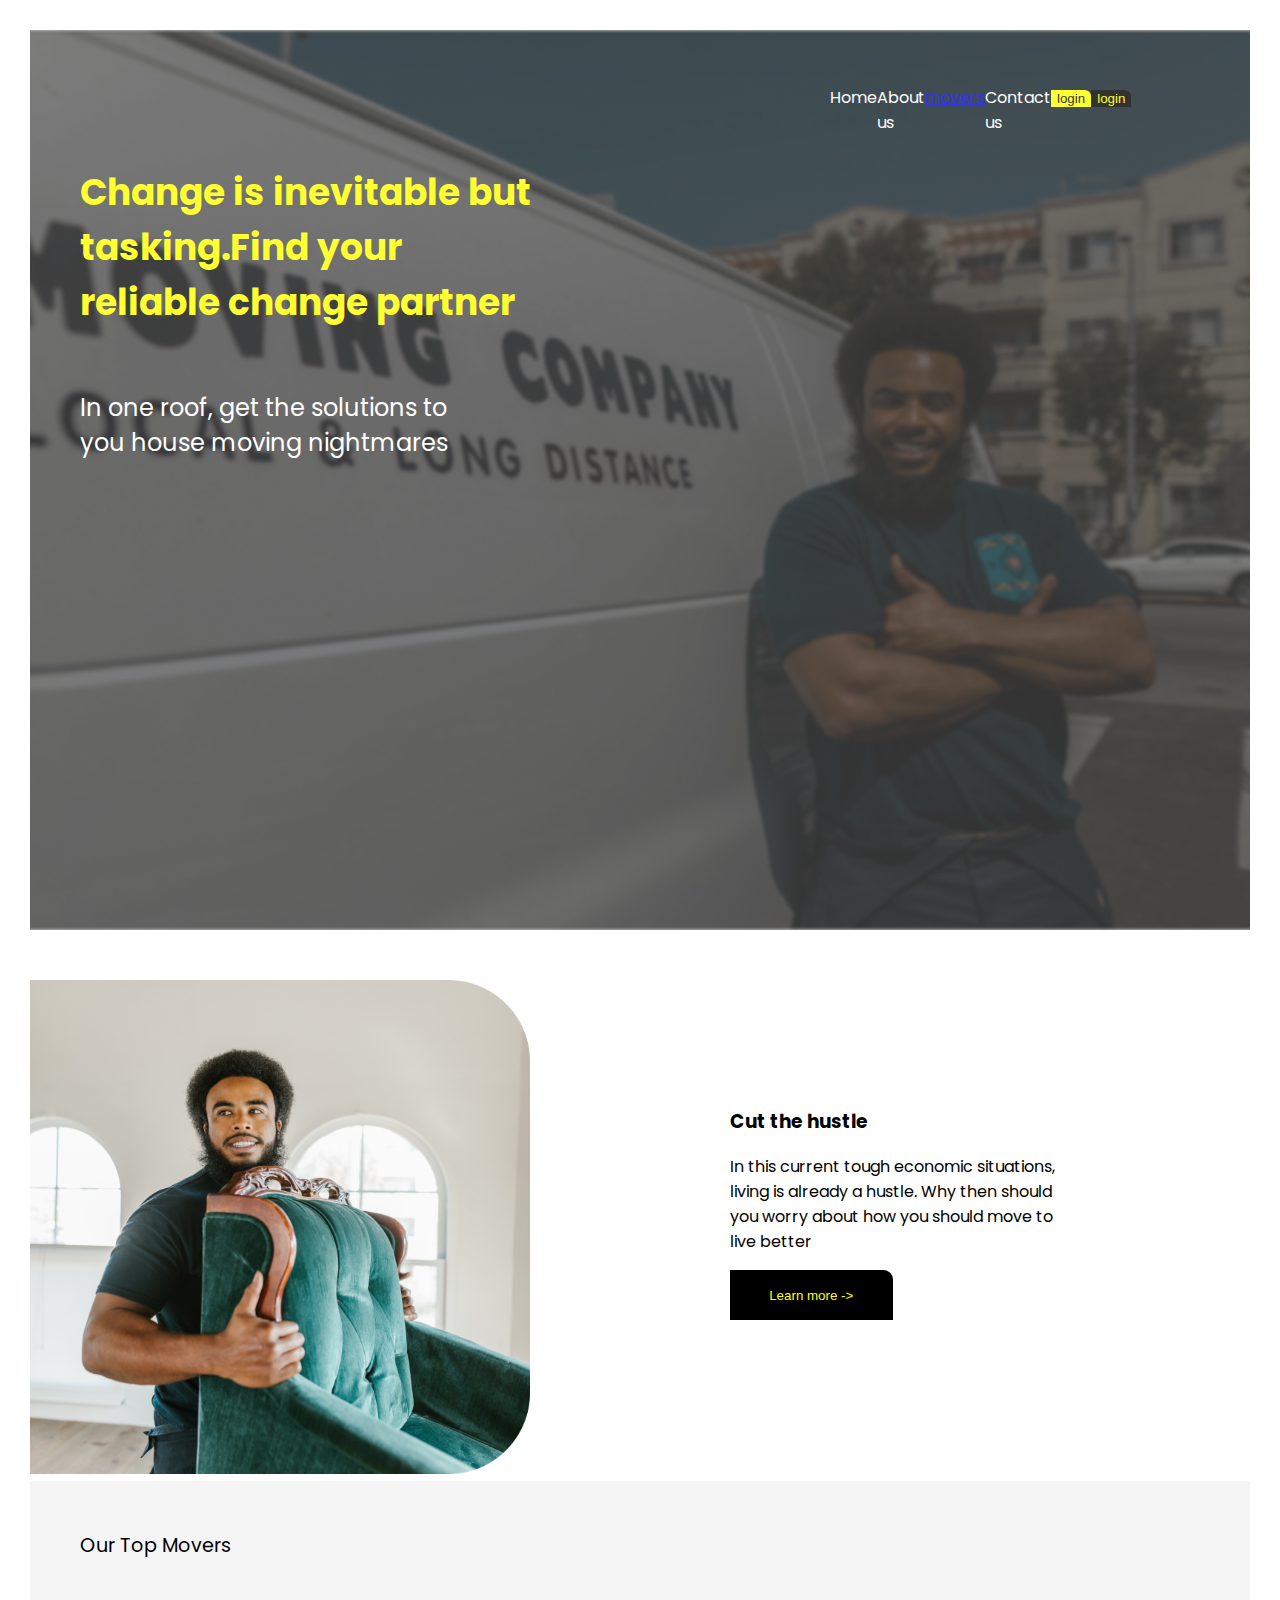
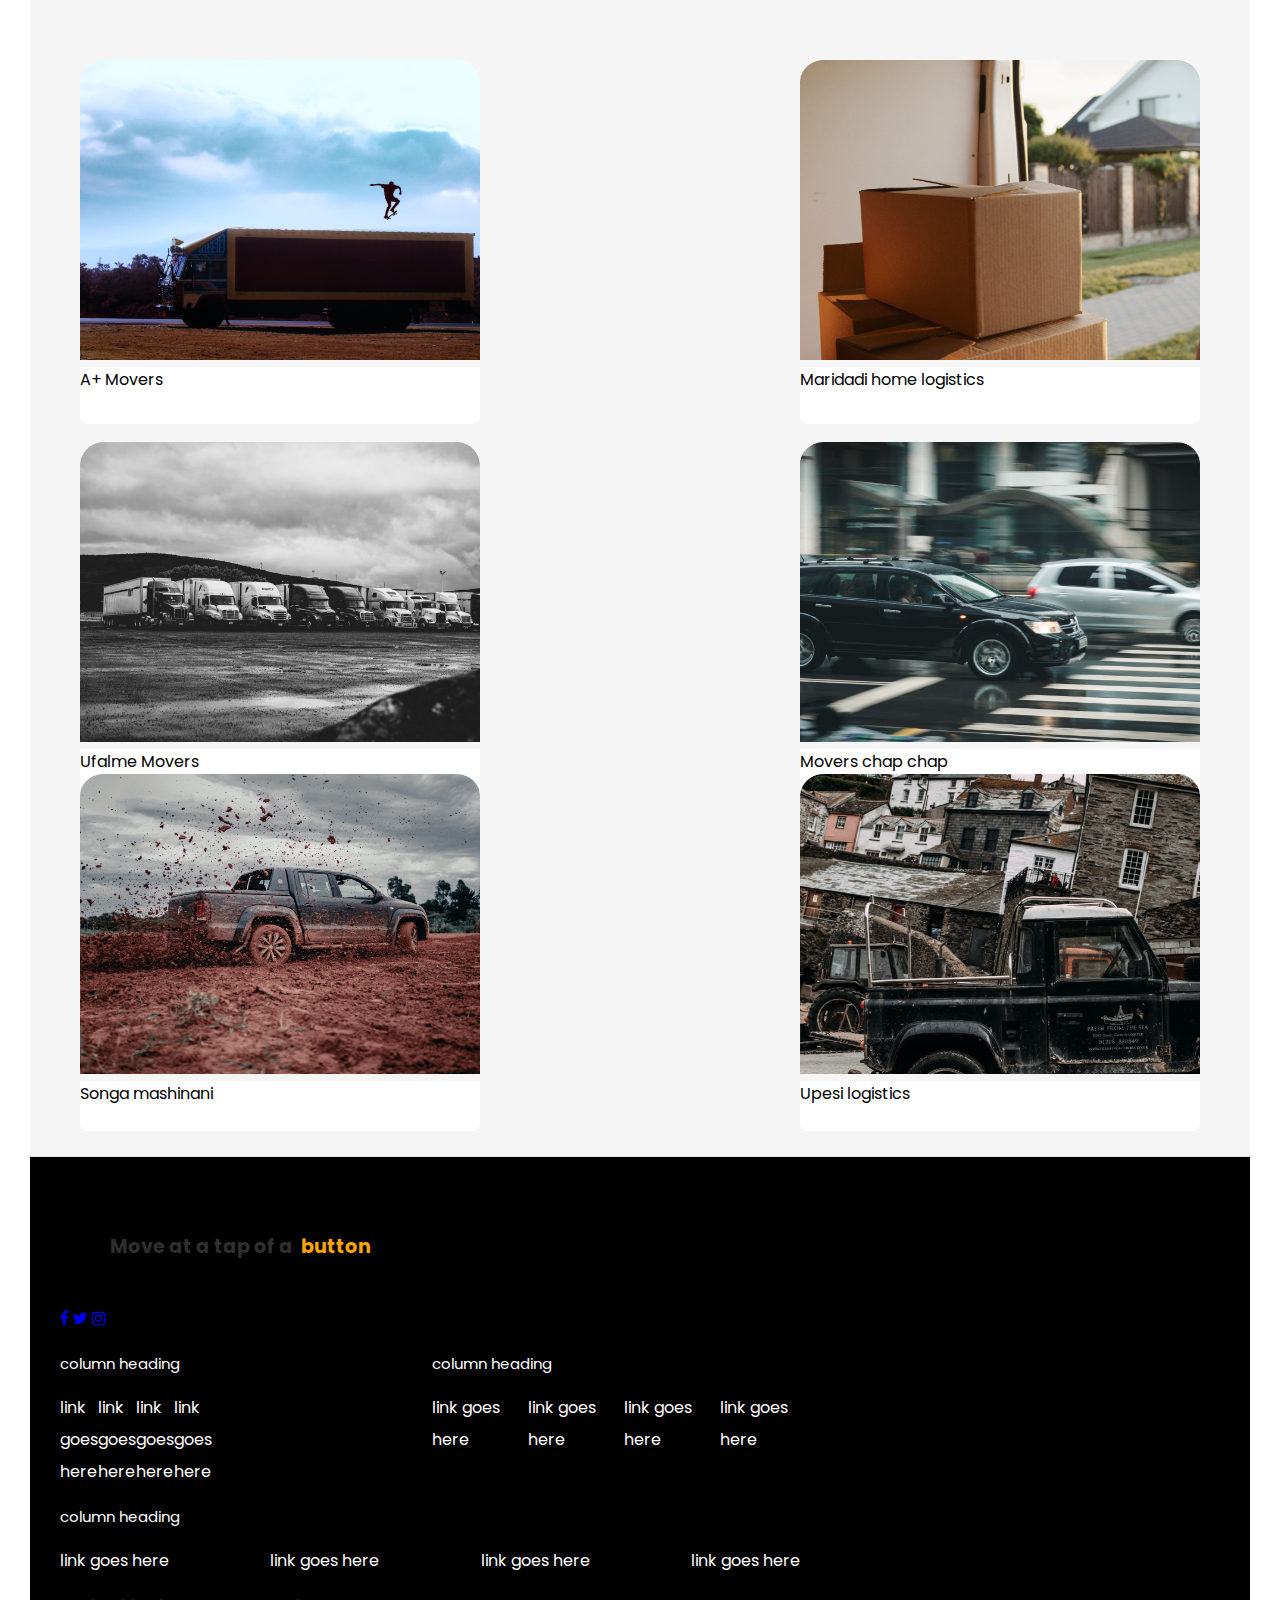
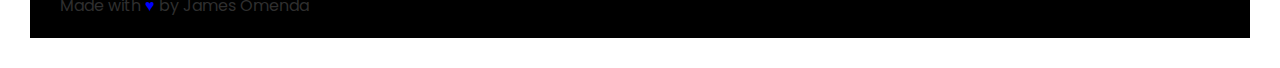
<file: index.html>
<!DOCTYPE html>
<html>
    <head>
        <meta charset="utf-8">
        <meta http-equiv="X-UA-compatible" content="IE=edge">
        <meta name="viewport" content="width=device-width, initial-scale=1.0">
        <title>Movers landing page</title>
        <link rel="stylesheet" href="./Project Assets/index.css">
        <link rel="stylesheet" href="https://cdnjs.cloudflare.com/ajax/libs/font-awesome/4.7.0/css/font-awesome.min.css"> 
    </head>
    <body>   
        
        <!--header part-->
            <section id="header">
                       <!--Navigation--><br><br>
        <nav>
                <ul>
                    <li>Home</li>
                    <li>About us</li>
                    <li>
                        <a  href="./Project Assets/pages/index.html">movers</a>
                    </li>
                    <li>Contact us</li>
                    <li><button type="button" id="three">login</button></li>
                    <li><button type="button" id="four">login</button></li>
                </ul>
        </nav>
                <div class="top">
                    <h2>Change  is  inevitable but <br>tasking.Find your <br> reliable  change  partner</h2>
                    <p>In  one  roof, get  the  solutions to<br>  you  house  moving  nightmares</p>
                </div>
            </section>
            <br><br>
            <!--hustle motiv-->
            <section id="hustle">
                <div class="worker">
                <div class="chair">
                    <img src="./Project Assets/moving2 1.png" width="500" alt="the image">
                </div>
                <div class="motiv">
                <hr>
                    <h3>Cut the hustle</h3>
                    <p>In  this  current tough  economic situations, <br>living is  already a  hustle. Why then should<br> you  worry  about how  you  should  move to<br>  live  better</p> 
                <button type="button" id="one">Learn more -></button>
                </div>
                </div>
            </section>
            <!--movers--> 
            <section id="movers"><br><br>
                <h7>Our Top Movers</h7><br><br><br>
                <div class="co-movers">
                <div class="ehem">
                    <img src="./Project Assets/ehem 1.png" width="400" height="300" alt="the image">
                <div class="a-mob">A+ Movers</div><br><br>
                </div>
                <div class="wewe">
                    <img src="./Project Assets/wewe 1.png" width="400" height="300"alt="the image">
                    <div class="mari">Maridadi home  logistics</div>
                </div>
                <div class="mfalme">
                    <img src="./Project Assets/movers 1.png" width="400" height="300" alt="the image">
                    <div class="ufalme">Ufalme Movers</div>
                </div>
                <div class="mchap">
                    <img src="./Project Assets/chapchap 1.png" width="400" height="300" alt="the image">
                    <div class="chap">Movers chap chap</div>
                </div>
                <div class="songa">
                    <img src="./Project Assets/mashinani 1.png" width="400" height="300" alt="the image">
                    <div class="mashinani">Songa mashinani</div>
                </div>
                <div class="logistics">
                    <img src="./Project Assets/songa 1.png" width="400" height="300" alt="the image">
                    <div class="upesi">Upesi logistics</div>
                </div>
        </div>
            </section>
            <!--tap-->

            <section id="tap">
                <footer class="footer">
                    <div class="footer-dark">
                        <h6 class="footer_add">Move at a tap of a<span style="color:orange";>&nbsp button</span></h6                     <div class="icons">
                        <a href="#" class="fa fa-facebook"></a>  
                        <a href="#" class="fa fa-twitter"></a> 
                        <a href="#" class="fa fa-instagram"></a> 
                     </div>
                     <ul class="footer__nav">
                        <li class="nav__item">
                          <h2 class="nav__title">column heading</h2>
                    
                          <ul class="nav__ul">
                            <li>
                              <a href="#">link goes here</a>
                            </li>
                    
                            <li>
                              <a href="#">link goes here</a>
                            </li>
                                
                            <li>
                              <a href="#">link goes here</a>
                            </li>
                            <li>
                                <a href="#">link goes here</a>
                              </li>
                          </ul>
                        </li>
                        
                        <li class="nav__item nav__item--extra">
                          <h2 class="nav__title">column heading</h2>
                          
                          <ul class="nav__ul nav__ul--extra">
                            <li>
                              <a href="#">link goes here</a>
                            </li>
                            
                            <li>
                              <a href="#">link goes here</a>
                            </li>
                            
                            <li>
                              <a href="#">link goes here</a>
                            </li>
                            
                            <li>
                              <a href="#">link goes here</a>
                            </li>
                          </ul>
                        </li>
                        
                        <li class="nav__item">
                          <h2 class="nav__title">column heading</h2>
                          
                          <ul class="nav__ul">
                            <li>
                              <a href="#">link goes here</a>
                            </li>
                            
                            <li>
                              <a href="#">link goes here</a>
                            </li>
                            
                            <li>
                              <a href="#">link goes here</a>
                            </li>
                            <li>
                                <a href="#">link goes here</a>
                              </li>
                          </ul>
                        </li>
                      </ul>
                        
                        <div class="legal__links">
                          <span>Made with <span class="heart">♥</span>&nbspby James Omenda</span>
                        </div>
                      </div>
                    </footer>
                </body>
                </html>
</file>
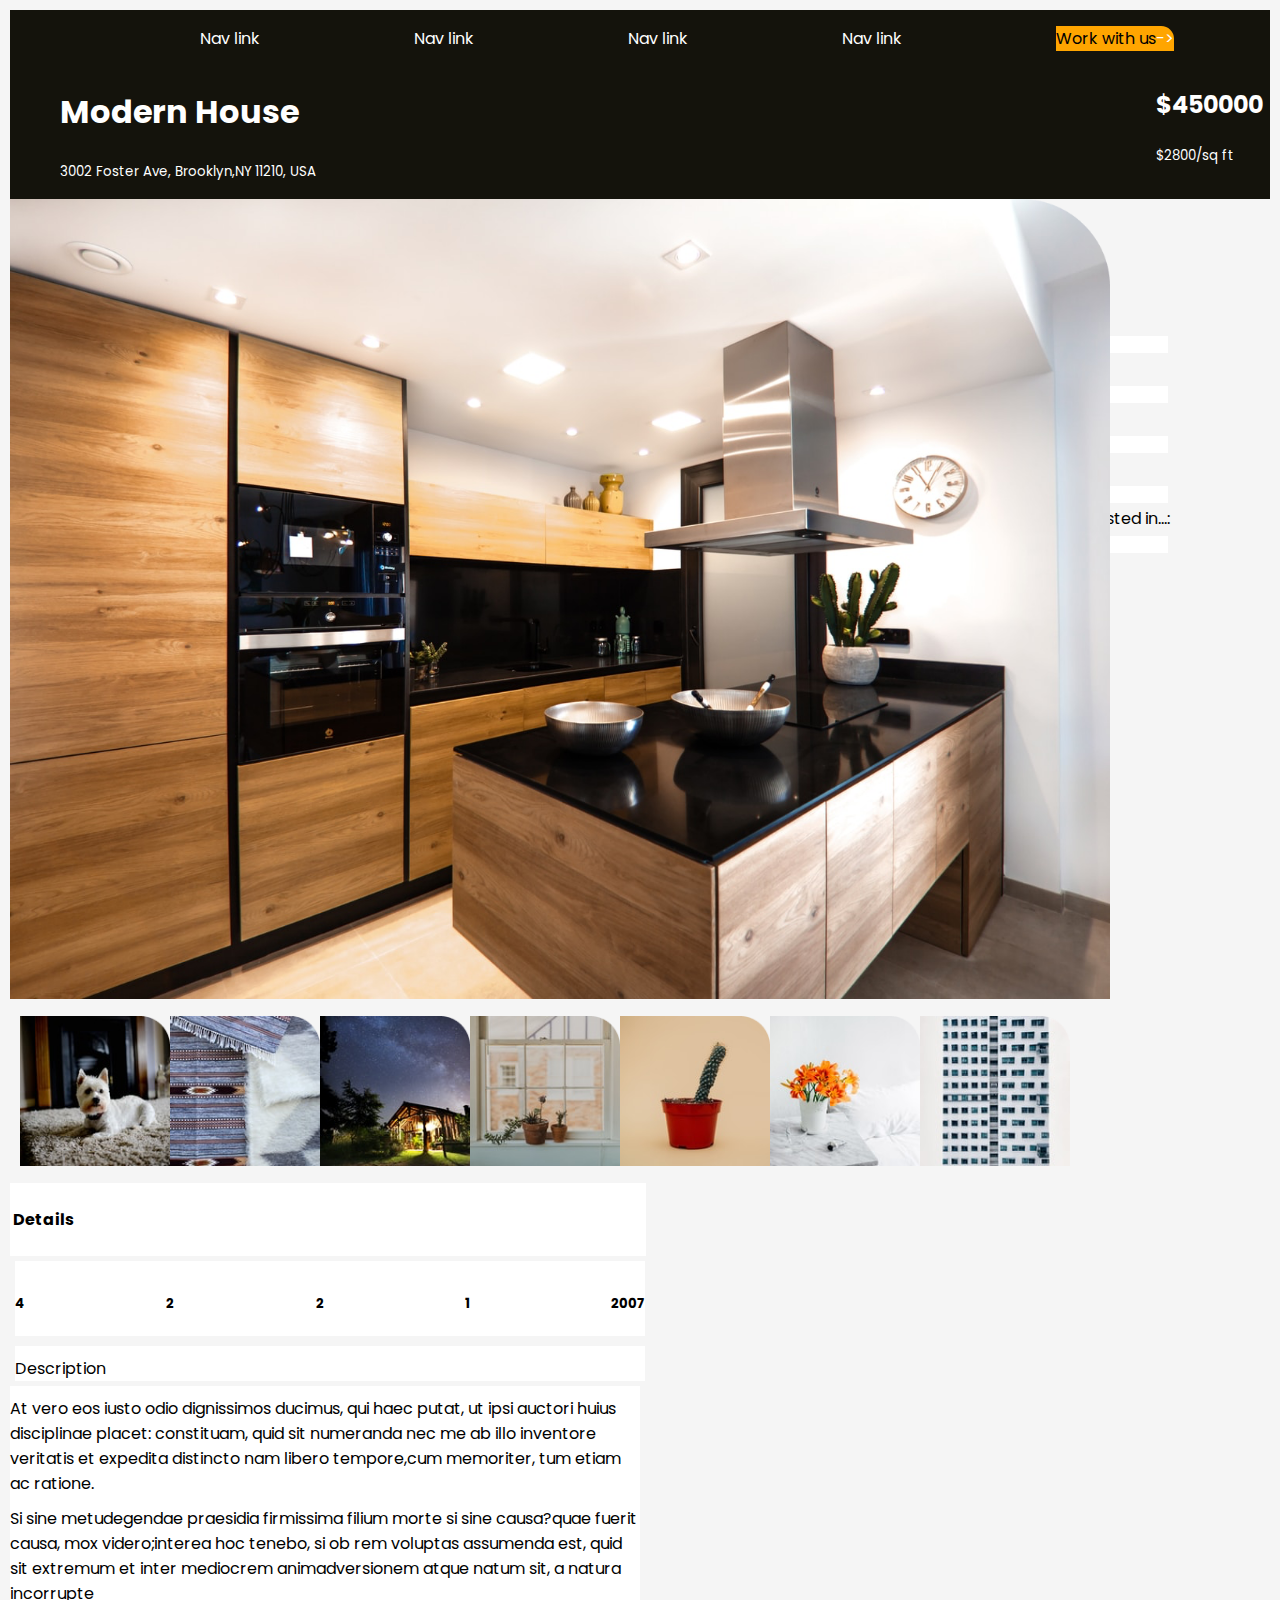
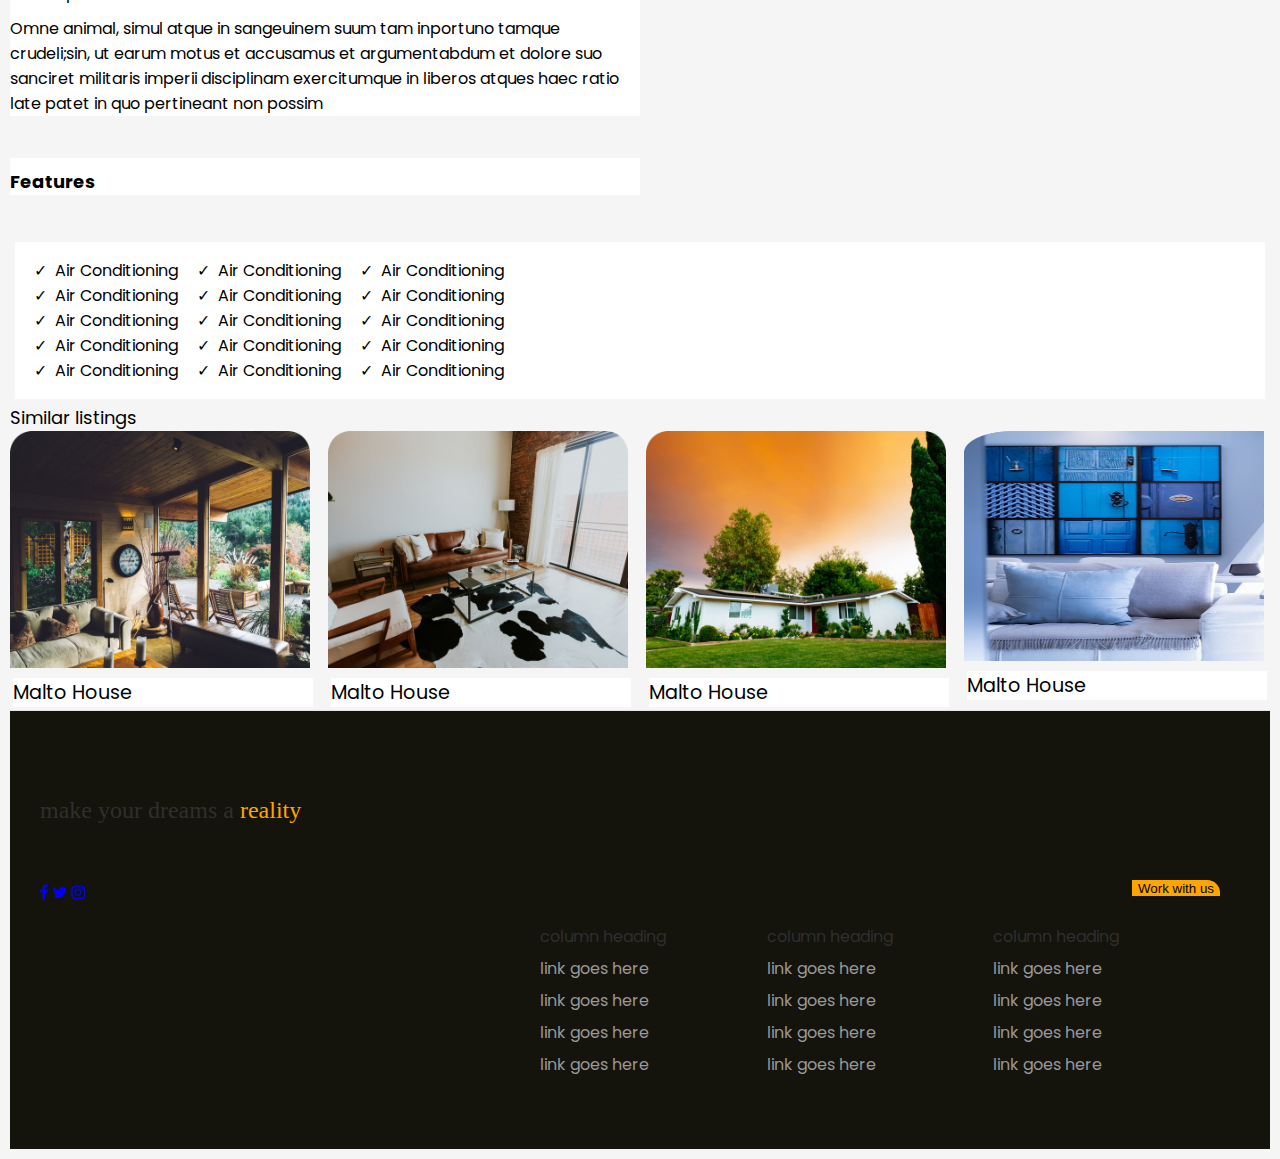
<file: Project Assets/pages/index.html>
<!DOCTYPE html>
<html>
    <head>
        <meta charset="utf-8">
        <meta http-equiv="X-UA-compatible" content="IE=edge">
        <meta name="viewport" content="width=device-width, initial-scale=1.0">
        <title>Movers second landing page</title>
        <link rel="stylesheet" href="./style.css">
        <!-- Add social icons -->
<link rel="stylesheet" href="https://cdnjs.cloudflare.com/ajax/libs/font-awesome/4.7.0/css/font-awesome.min.css">
    </head>
    <body>   
        
        <!--header part-->
            <section id="header">
                       <!--Navigation-->
        <nav>
            <div class="logo">
                <ul>
                    <li>Nav link</li>
                    <li>Nav link</li>
                    <li>Nav link</li>
                    <li>Nav link</li>
                    <li><div class="sub"><span style="color:black;">Work with us</span><span style="color:white;">-></span></div></li>
                </ul>
            </div>
        </nav>
        <nav_2>
            <div class="nav-mod">
            <div class="modern">
                <h1>Modern House</h1>
                <p><small>3002 Foster Ave, Brooklyn,NY 11210, USA</small></p>
            </div>
            <div class="value">
                <ul>
                    <h2>$450000</h2>
                <p4><small>$2800/sq ft</small></p4>
                </ul>
            </div>
            </div>
        </nav_2>
            </section>
<div class="kitchen">
    <img src="../Property House.png" alt="the image" width="1100" height="800">
</div>
<!--form section-->
<section id="page-form">
<div class="form"> 
   <form>
    Kayley Hall:<br>
    <input type="text" name="">
    <br>
    Name:<br>
    <input type="text" name="">
    <br>
    Phone :<br>
    <input type="number" name="+254">
    <br>
    Email:<br>
    <input type="text" name="">
    <br>
    Hello, i'm interested in...:<br>
    <input type="text" name="">
    <br>
    <p8>Learn more <span style="color:orange">-></span></p8> 
  </form> 
</div>
</section>
<!--snaps-->
<section id="snaps">
<div class="dog">
    <img src="../Rectangle.png" alt="the image" width="150" height="150">
</div>
<div class="dormat">
    <img src="../Rectangle-1.png" alt="the image" width="150" height="150">
</div>
<div class="lit-house">
    <img src="../Rectangle-2.png" alt="the image" width="150" height="150">
</div>
<div class="window">
    <img src="../Rectangle-3.png" alt="the image" width="150" height="150">
</div>
<div class="red-tin">
    <img src="../Rectangle-4.png" alt="the image" width="150" height="150">
</div>
<div class="flower">
    <img src="../Rectangle-5.png" alt="the image" width="150" height="150">
</div>
<div class="cloth">
    <img src="../Rectangle-6.png" alt="the image" width="150" height="150">
</div>
</section>
<div class="details">
    <h4>Details</h4>
</div>
<section id="icons">
<div class="car">
    <h5>4</h5>
</div>
<div class="bath-tub">
    <h5>2</h5>
</div>
<div class="wire">
    <h5>2</h5>
</div>
<div class="store">
    <h5>1</h5>
</div>
<div class="calender">
    <h5>2007</h5>
</div>
</section>
<!--describe-->
<section id="descpt">
<div class="description">
   <div class="head"> <h9>Description</h9></div>
   <div class="vero">
    <p1>At vero eos iusto odio dignissimos ducimus, qui haec putat, ut ipsi auctori huius disciplinae placet:
        constituam, quid sit numeranda nec me ab illo inventore veritatis et expedita distincto nam libero tempore,cum memoriter, tum etiam ac ratione.
    </p1>
   </div>
   <div class="sine">
    <p2>Si sine metudegendae praesidia firmissima filium morte si sine causa?quae fuerit causa, mox videro;interea hoc tenebo, si ob rem voluptas assumenda est, quid sit extremum et inter mediocrem animadversionem atque natum sit, a natura incorrupte</p2>
   </div>
   <div class="omne">
    <p3>Omne animal, simul atque in sangeuinem suum tam inportuno tamque crudeli;sin, ut earum motus et accusamus et argumentabdum et dolore suo sanciret militaris imperii disciplinam exercitumque in liberos atques haec ratio late patet in quo pertineant non possim</p3>
   </div>
</div>
</section>
<div class="features">
    <h6>Features</h6>
</div>
<!--Air con-->
<section id="air-con">
<div class="air">
    <ul>
        <li>Air Conditioning</li>
         <li>Air Conditioning</li>
          <li>Air Conditioning</li>
           <li>Air Conditioning</li>
            <li>Air Conditioning</li>
    </ul>
</div>
<div class="con">
    <ul>
        <li>Air Conditioning</li>
         <li>Air Conditioning</li>
          <li>Air Conditioning</li>
           <li>Air Conditioning</li>
            <li>Air Conditioning</li>
    </ul>
</div>
<div class="linc">
    <ul>
        <li>Air Conditioning</li>
         <li>Air Conditioning</li>
          <li>Air Conditioning</li>
           <li>Air Conditioning</li>
            <li>Air Conditioning</li>
    </ul>
</div>
</section>
<div class="list">
    <h8>Similar listings</h8>
</div>
<!--images-->
<section id="similar-lists">
<div class="balcony">
    <img src="../Rectangle-7.png" alt="the image" width="300">
    <div class="Malto">Malto House</div>
</div>
<div class="living-room">
    <img src="../Rectangle-8.png" alt="the image"width="300" >
    <div class="Malto">Malto House</div>
</div>
<div class="closed-house">
    <img src="../Rectangle-9.png" alt="the image"width="300" >
    <div class="Malto">Malto House</div>
</div>
<div class="back-rest">
    <img src="../Rectangle-10.png" alt="the image"width="300" height="230" >
    <div class="Malto">Malto House</div>
</div>
</section>
<footer class="footer">
    <div class="footer-dark">
        <h6 class="footer_add">Make your dreams a<span style="color:orange";> reality</span></h6>
        <div class="work">
            <button type="button">Work with us</button>
        </div>
     <div class="icons">
        <a href="#" class="fa fa-facebook"></a>  
        <a href="#" class="fa fa-twitter"></a> 
        <a href="#" class="fa fa-instagram"></a> 
     </div>
     <ul class="footer_nav">
         <li class="nav_item">
             <h8 class="nav_title">column  heading</h8>
             <ul class="nav_ul">
                 <li><a href="#">link goes  here</a></li>
                 <li><a href="#">link goes  here</a></li>
                 <li><a href="#">link goes  here</a></li>
                 <li><a href="#">link goes  here</a></li>
             </ul>
         </li>
         <li class="nav_item nav_item--extra">
            <h8 class="nav_title">column  heading</h8>
            <ul class="nav_ul nav_ul--extra">
                <li><a href="#">link goes  here</a></li>
                <li><a href="#">link goes  here</a></li>
                <li><a href="#">link goes  here</a></li>
                <li><a href="#">link goes  here</a></li>
            </ul>
        </li>
        <li class="nav_item">
            <h8 class="nav_title">column  heading</h8>
            <ul class="nav_ul">
                <li><a href="#">link goes  here</a></li>
                <li><a href="#">link goes  here</a></li>
                <li><a href="#">link goes  here</a></li>
                <li><a href="#">link goes  here</a></li>
            </ul>
        </li>
     </ul>
     </div>
        </div>
    </footer>
</body>
</html>
</file>
<file: Project Assets/index.css>
@import url('https://fonts.googleapis.com/css2?family=Poppins:ital,wght@0,300;1,200&display=swap');  
*{
    border: 3px ;
}
body{
      margin: 30px;
    padding: 0;
    font-family: Poppins,  Actor, Adamina;
    background-color: white;
}
#header{
    opacity:0.8;
    background-image:url("./moving\ 1.png");
    background-size: cover;
    background-position: center center;
    height:100vh;
    justify-content: center;
}
 ul{
    display: flex;
    list-style-type: none;
    padding-left: 800px;
    justify-content: space-between;
    color:white;
    margin-right: 200px;
    margin-top: 5px;
}
nav>.logo>ul>li{
    margin: bottom 100px;
}
#header>.top>h2{
    display: block;
    text-align: left;
    font-size: 36px;
    color:yellow;
    padding-left: 50px;
}
#header>.top>p{
    color:white;
    font-size: 24px;
    padding-top: 30px;
    padding-left: 50px;
}
.worker{
    display:flex;
}
#one{
  background-color: black;
  color:yellow;
  height: 50px;
  width:50%;
  border-top-right-radius: 0.6rem;
}
#three{
  background-color: yellow;
  color:black;
  width:100%;
  border-top-right-radius: 0.4rem;
  height: fit-content;
}
#four{
  background-color: black;
  color:yellow;
  width:100%;
  border-top-right-radius: 0.4rem;
  height:fit-content;
}
.motiv{
    padding-left: 200px;
    padding-top: 100px;
}
#hustle>.motiv>h4>.learn{
  background-color: black;
  color:yellow;
  width:20%;
}
#movers{
  background-color: whitesmoke;
}
.A+{
  background-color: white;
}
h7, h6{
  margin-left:50px;
  font-size: larger;
}
.co-movers{
    display: flex;
    flex-wrap: wrap;
    justify-content:space-between;
    padding: 50px;
}
.upesi,.mashinani,.ufalme,.chap,.a-mob,.mari{
  background-color: white;
  height: 15%;
  text-align:justify;
  border-bottom-left-radius: 0.5rem;
  border-bottom-right-radius:0.5rem ;
}
.footer {
  display: flex;
  flex-flow: row wrap;
  padding: 30px 30px 20px 30px;
  color: #2f2f2f;
  background-color: black;
  border-top: 1px solid #e5e5e5;
}

.footer > * {
  flex:  1 100%;
}

.footer__addr {
  margin-right: 1.25em;
  margin-bottom: 2em;
}

.footer__logo {
  font-family: 'Pacifico', cursive;
  font-weight: 400;
  text-transform: lowercase;
  font-size: 1.5rem;
}

.footer__addr h2 {
  margin-top: 1.3em;
  font-size: 15px;
  font-weight: 400;
}

.nav__title {
  font-weight: 400;
  font-size: 15px;
}

.footer address {
  font-style: normal;
  color: #999;
}

.footer__btn {
  display: flex;
  align-items: center;
  justify-content: center;
  height: 36px;
  max-width: max-content;
  background-color: rgb(33, 33, 33, 0.07);
  border-radius: 100px;
  color: #2f2f2f;
  line-height: 0;
  margin: 0.6em 0;
  font-size: 1rem;
  padding: 0 1.3em;
}

.footer ul {
  list-style: none;
  padding-left: 0;
}

.footer li {
  line-height: 2em;
}

.footer a {
  text-decoration: none;
}

.footer__nav {
  display: flex;
	flex-flow: row wrap;
}

.footer__nav > * {
  flex: 1 50%;
  margin-right: 1.25em;
}

.nav__ul a {
  color: white;
}

.nav__ul--extra {
  column-count: 1;
  column-gap: 1em;
}

.legal {
  display: flex;
  flex-wrap: wrap;
  color: #999;
}
  
.legal__links {
  display: flex;
  align-items: center;
}

.heart {
  color: blue;
}

@media screen and (min-width: 24.375em) {
  .legal .legal__links {
    margin-left: auto;
  }
}

@media screen and (min-width: 40.375em) {
  .footer__nav > * {
    flex: 1;
  }
  
  .nav__item--extra {
    flex-grow: 2;
  }
  
  .footer__addr {
    flex: 1 0px;
  }
  
  .footer__nav {
    flex: 2 0px;
  }
}
</file>
<file: Project Assets/pages/style.css>
@import url('https://fonts.googleapis.com/css2?family=Poppins:ital,wght@0,300;1,200&display=swap'); 
*{
    border: 3px ;
}
body{
       margin: 30px;
    padding: 0;
    font-family: Poppins,  Actor, Adamina;
    background-color:whitesmoke;
    margin: 10px;
}
#header{
    background-color: #14130c;
    padding: 0px;
}
#header> nav{
    display: flex;
    justify-content:space-between;
}
.sub{
    background-color: orange;
    border-top-right-radius: 0.8rem;
}
nav>.logo>ul>li{
    display:inline-block;
    padding-left: 150px;
    color: white;
}
.nav-mod{
  display: flex;
  color:white;
}
.value{
  padding-left: 800px;
}
#page-form>.form{
    float:right;
    margin: 100px;
    margin-top: -700px;
}
.modern{
  padding-left: 50px;
}
p8{
    background-color: black;
    color:white;
}
#snaps{
    display: flex;
    flex-direction: row;
    margin: 10px;
    justify-content:safe;
}
.details{
    border: 3px solid white;
    width: 50%;
    background-color: white;
}
#icons{
    width:50%;
    display:flex;
    flex-direction: row;
    justify-content: space-between;
    background-color: white;
    padding-top: 10px;
    border: 5px solid whitesmoke;
}
#descpt>.description>.head{
    width:50%;
    display:flex;
    flex-direction: row;
    justify-content: space-between;
    background-color: white;
    padding-top: 10px;
    border: 5px solid whitesmoke;
}
.vero,.sine,.omne{
    width:50%;
    display:flex;
    flex-direction: row;
    justify-content: space-between;
    background-color: white;
    padding-top: 10px;
}
.features>h6{
    font-size: large;
    width:50%;
    display:flex;
    flex-direction: row;
    background-color: white;
    padding-top: 10px;
}
#air-con{
    border:5px solid whitesmoke;
    display: flex;
    background-color: white;
}
#air-con>.air>ul>li{
        list-style: "✓  " ;
}
#air-con>.con>ul>li{
    list-style: "✓  " ;
}
#air-con>.linc>ul>li{
    list-style: "✓  " ;
}
.list>h8{
    font-size: large;
    padding-bottom: 30px;
}
#similar-lists{
    display: flex;
    flex-direction: row;
    margin: 0;
    justify-content:space-between;
}
.Malto{
    font-size: larger;
    width:300px;
    display:flex;
    flex-direction: row;
    background-color: white;
    border: 3px solid whitesmoke;
}
.footer {
    display: flex;
    flex-flow: row wrap;
    padding: 30px 30px 20px 30px;
    color: #2f2f2f;
    background-color: #14130c;
    border-top: 1px solid #e5e5e5;
  }
  .footer > * {
    flex:  1 100%;
  }
  .footer-dark {
    margin-right: 1.25em;
    margin-bottom: 2em;
  }
  .footer_add{
    font-family: 'Pacifico', cursive;
    font-weight: 400;
    text-transform: lowercase;
    font-size: 1.5rem;
  }
  .footer_add h6{
    font-family: 'Pacifico', cursive;
    font-weight: 400;
    text-transform: lowercase;
    font-size: 1.5rem;
    color:white;
  }
  h12{
    
    width: 10%;
    
  }
  button{
    float: right;
    padding-bottom: 0px;
    background-color: orange;
    border-top-right-radius: 0.8rem;
    height: 50%;
  }
  .footer-dark h8 {
    margin-top: 1.3em;
    font-size: 16px;
    font-weight: 400;
  }
  .nav_title {
    font-weight: 400;
    font-size: 15px;
  }
.footer ul {
    list-style: none;
    padding-left: 0;
  }
  
  .footer li {
    line-height: 2em;
  }
  
  .footer a {
    text-decoration: none;
  }
  
  .footer_nav {
    border: 5px #14130c;
    margin-left:500px;
    display: flex;
  }
  
  .footer_nav > * {
    flex: 30%;
  }
  
  .nav_ul a {
    color: #999;
  }
  
  .nav_ul--extra {
    column-count: 1;
    column-gap: 2.25em;
  }
</file>
